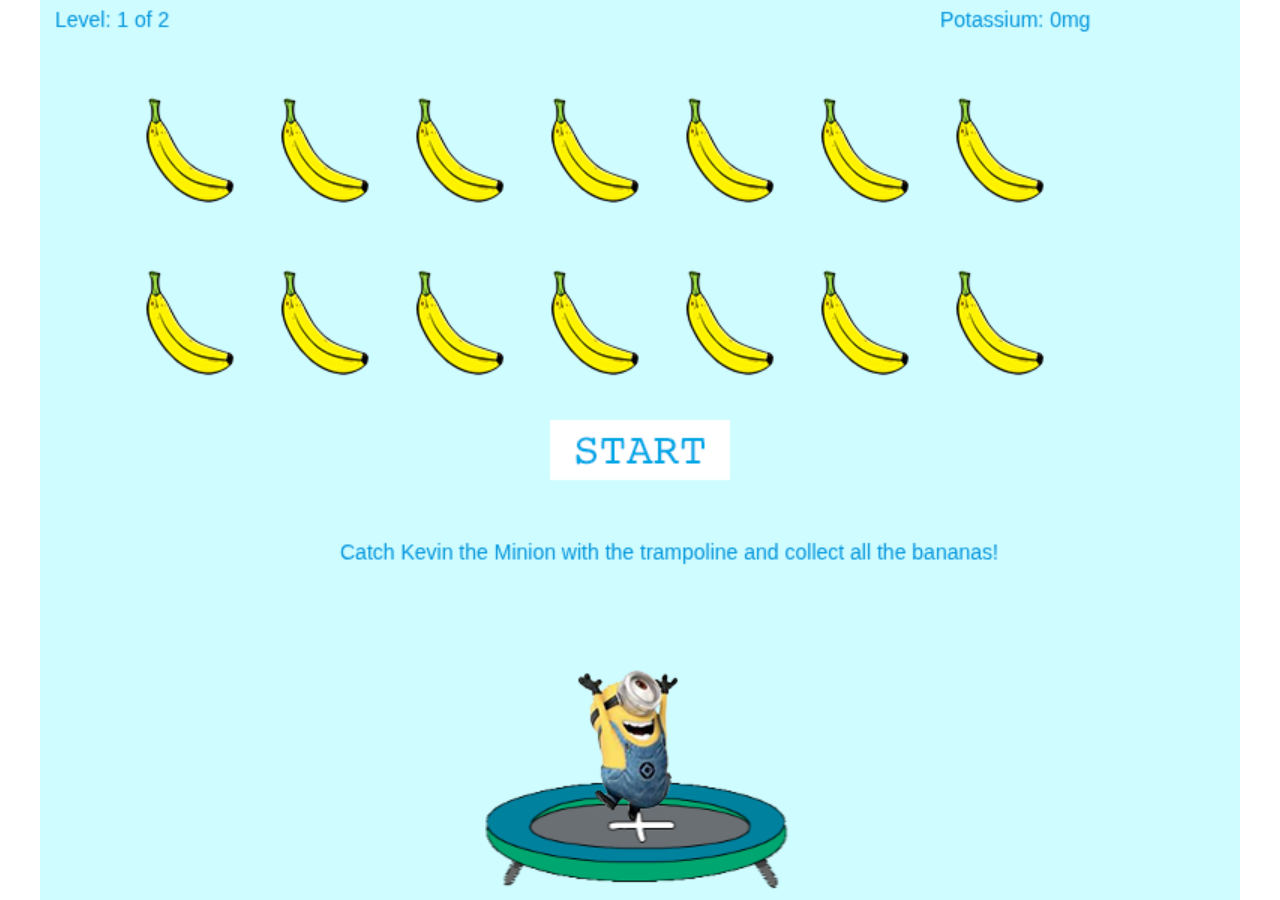
<file: index.html>
<!DOCTYPE html>
<html>
  <head>
    <meta charset="utf-8">
    <title>Go Bananas!</title>
    <style>* { padding: 0; margin: 0; }</style>
    <script src="js/phaser.min.js"></script>
  </head>
  <body>
    <script src="js/script.js"></script>
  </body>
</html>
</file>
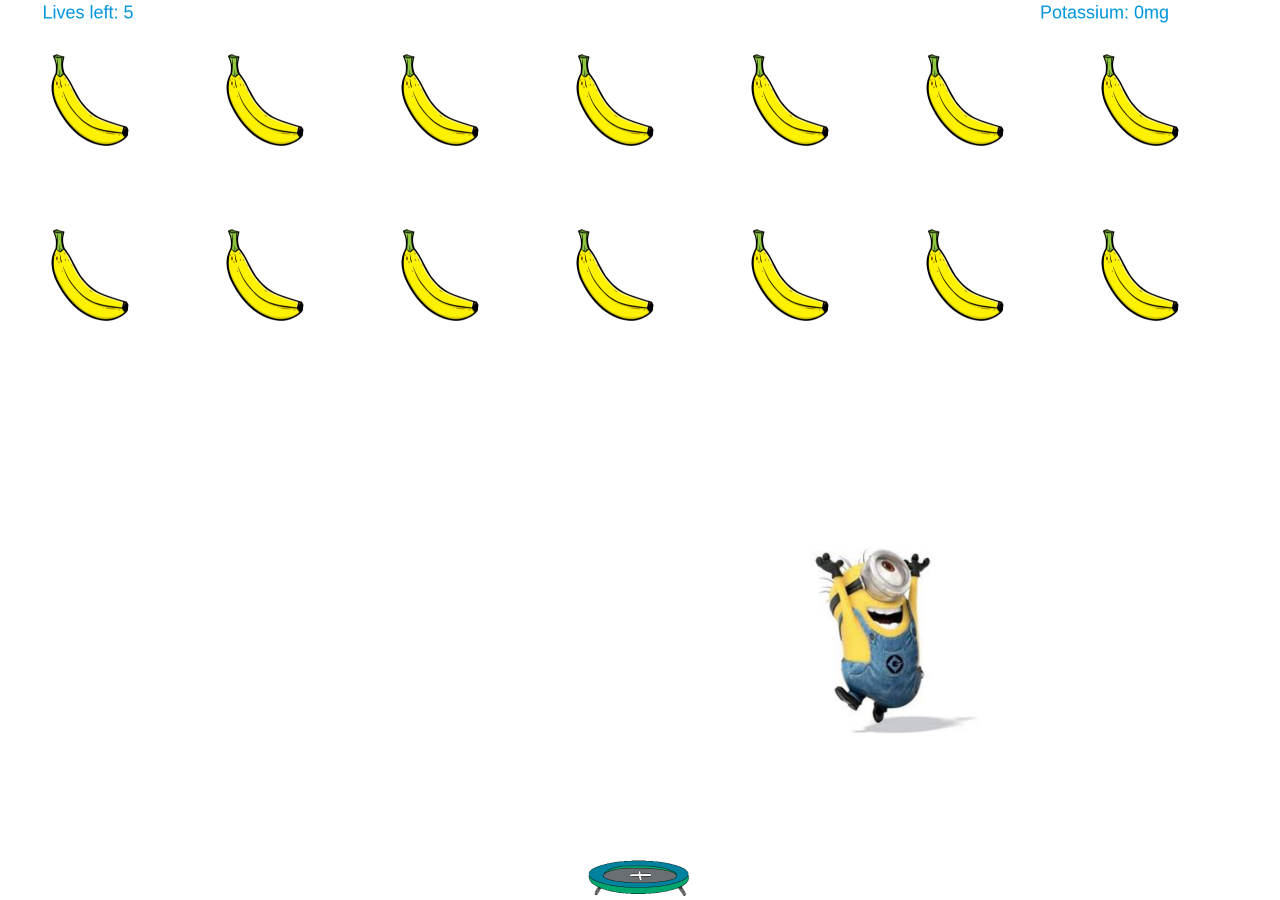
<file: phaserpractice/index.html>
<!DOCTYPE html>
<html>
  <head>
    <meta charset="utf-8">
    <title>Phaser practice</title>
    <style>* { padding: 0; margin: 0; }</style>
    <script src="js/phaser.min.js"></script>
  </head>
  <body>
    <script src="js/script.js"></script>
  </body>
</html>
</file>
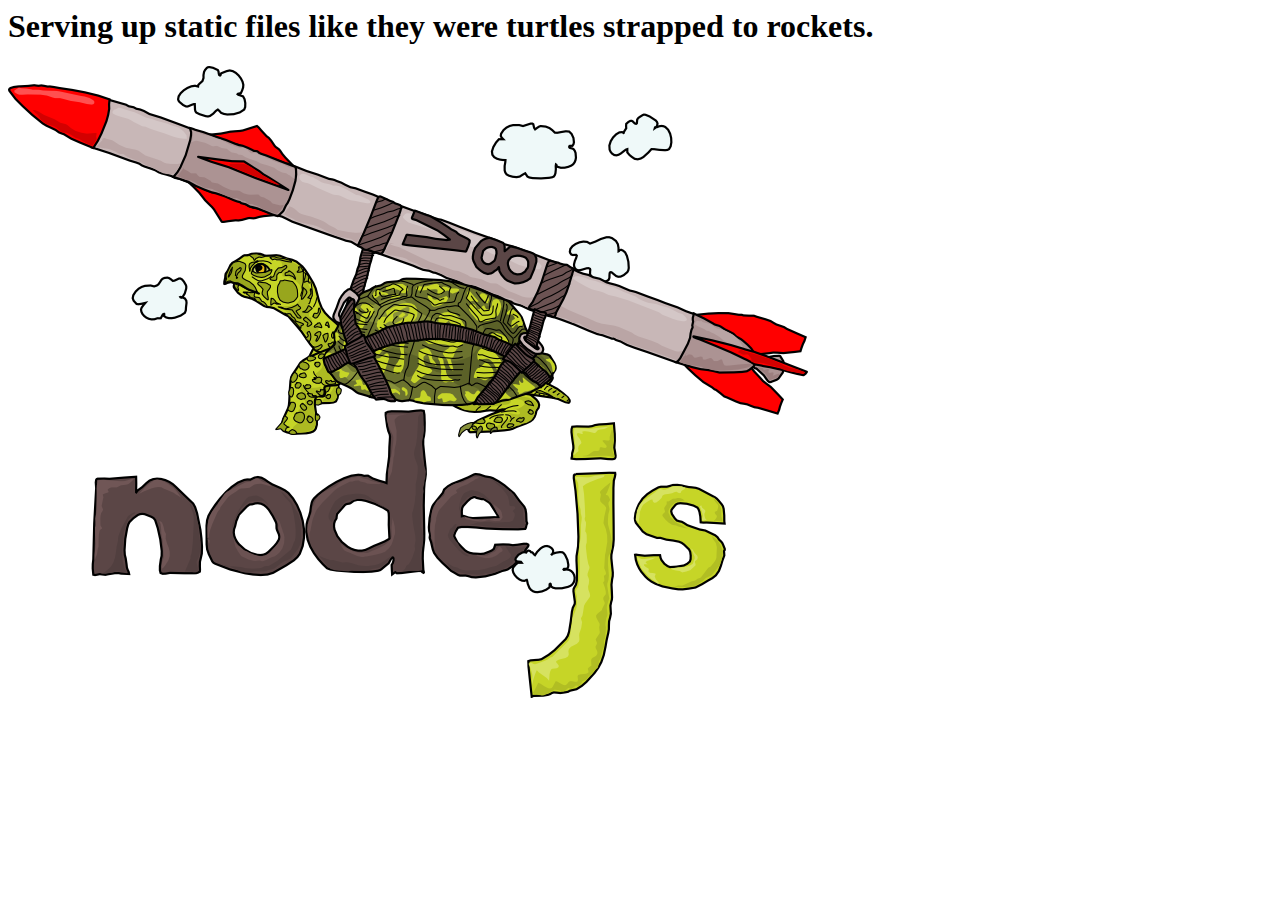
<file: node_modules/http-server/public/index.html>
<html>
  <head>
    <title>node.js http server</title>
  </head>
  <body>

    <h1>Serving up static files like they were turtles strapped to rockets.</h1>

    <img src="./img/turtle.png"/>
  </body>
</html>
</file>
